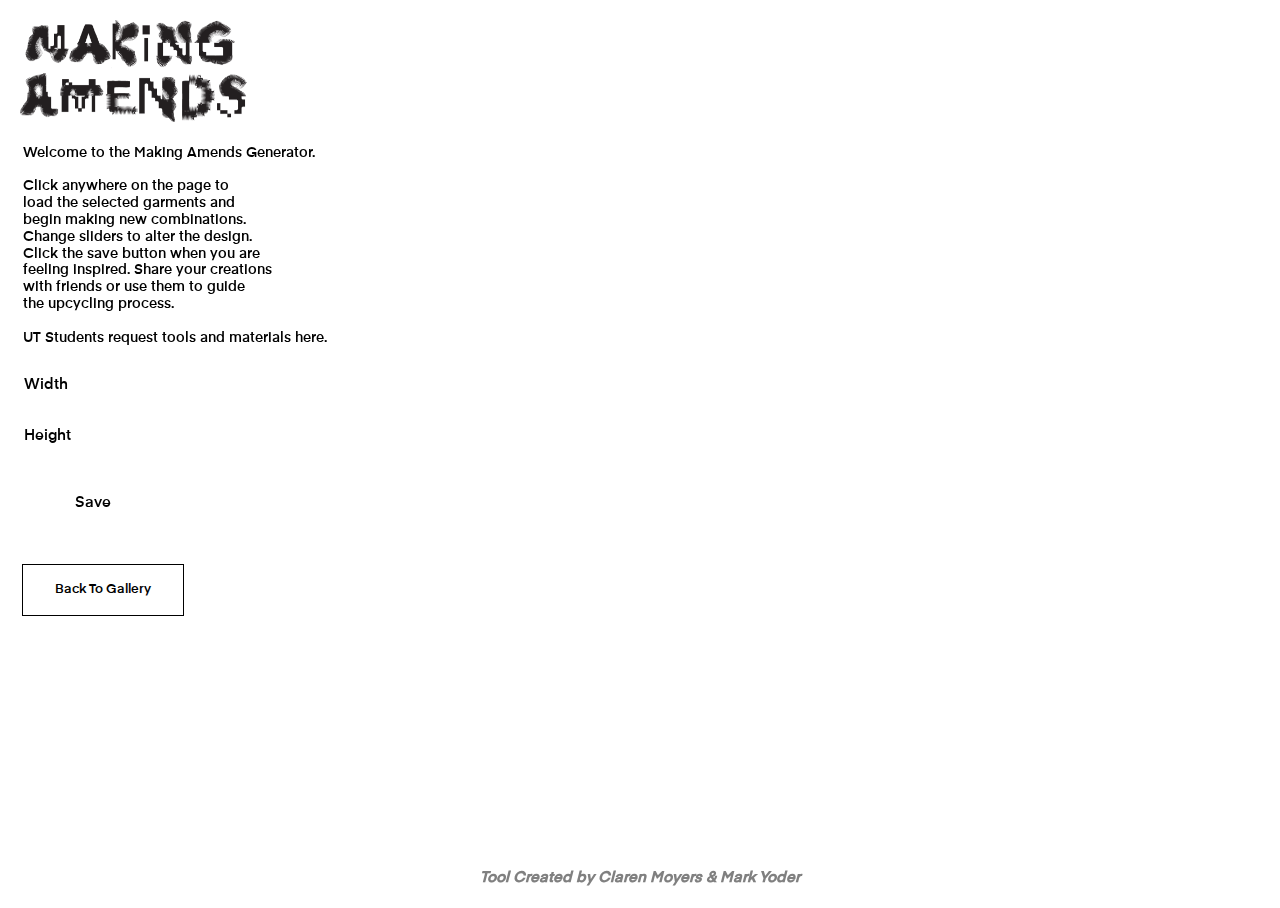
<file: display.html>
<!DOCTYPE html><html><head></head>

  
    <script src="javascript/p5.js"></script>
    <script src="javascript/p5.dom.min.js"></script>
    <script src="javascript/p5.sound.min.js"></script>
    <link rel="stylesheet" type="text/css" href="style.css">
    <meta charset="utf-8">
    <link rel="icon" type="image/png" href="icons/favicon.jpg"/>


        
        <style>

html, body {
  height: 100%;
}

body {

  /* This centers our sketch horizontally. */
  justify-content: center;

  /* This centers our sketch vertically. */
  align-items: center;


}

.box3 {
    width:170px;
    height:auto;
    float:left;
 }

.images { 
    width: 25%;
  float: left;
  padding: 30px;
  margin: 15px;
}

.images img{

    width: 100%;
  height: auto;
}
    </style>


    
<div id="content"><h2 style="color: black; font-size: 14px; margin-top: 120px; margin-left: 15px; line-height: 1.2;text-align: left; font-weight: 500;">
  <br>  Welcome to the Making Amends Generator. <br>
  <br>

  Click anywhere on the page to <br>
  load the selected garments and<br>
  begin making new combinations.<br>
  Change sliders to alter the design. <br>
  Click the save button when you are <br>
  feeling inspired. Share your creations <br>
  with friends or use them to guide <br>
  the upcycling process. <br>
  <br>
  UT Students request tools and materials here.
</h2></div>

<div id="content" style="position: fixed">
  <img style="position: fixed;" src="icons/MALogo.png" width=227.34 height=101.925 class="ribbon">
  </div>
  <div>

      </div>




        <body>

          <form method="get" action="index.html">
            <input id="backbutton" type="submit" style="position: fixed; top: 560px; left: 20px;" value="Back To Gallery"/>
        </form>



            <div id="images">
            
            </div> 

            <script src="javascript/sketch.js"></script>


           
        </script>
     

        </body>
        <div class="footer">
          <h2 style="font-style: italic; color:gray;">Tool Created by Claren Moyers & Mark Yoder</h2>
        </div>

    </head>
</html>
</file>
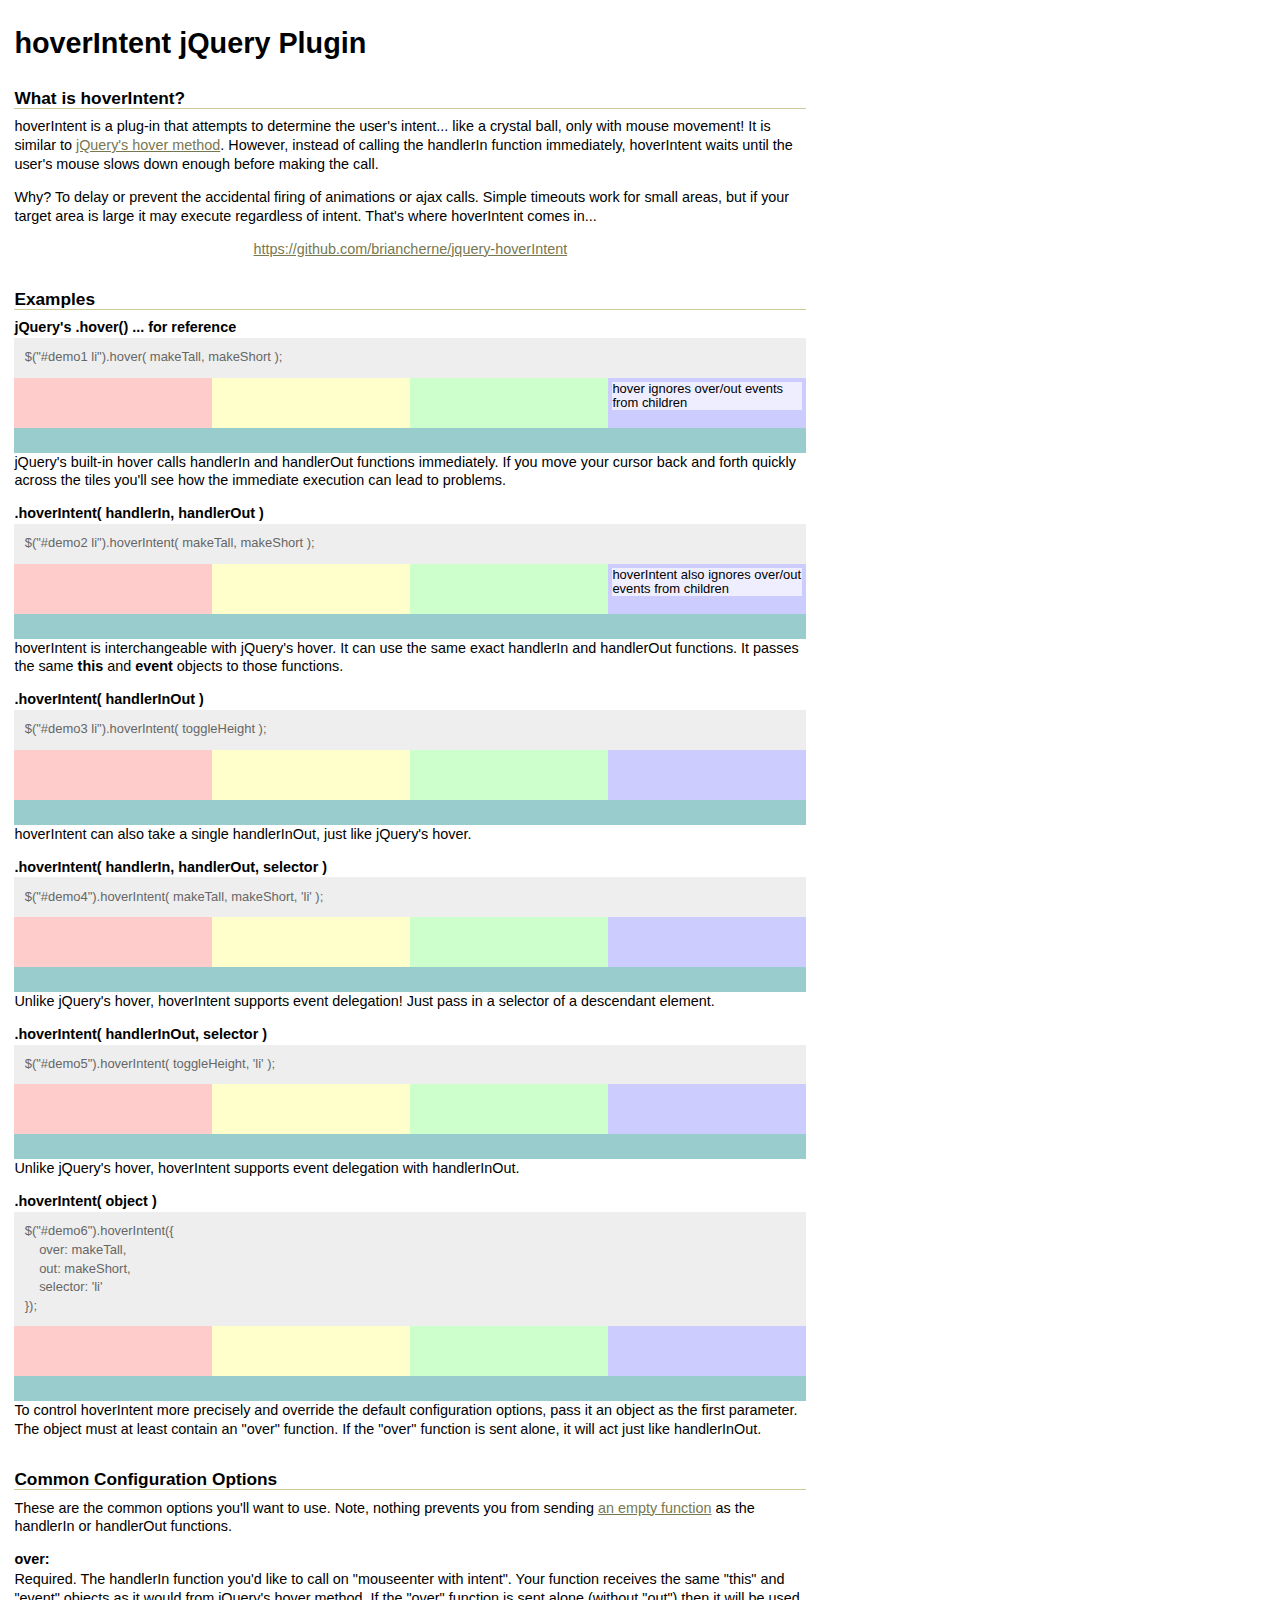
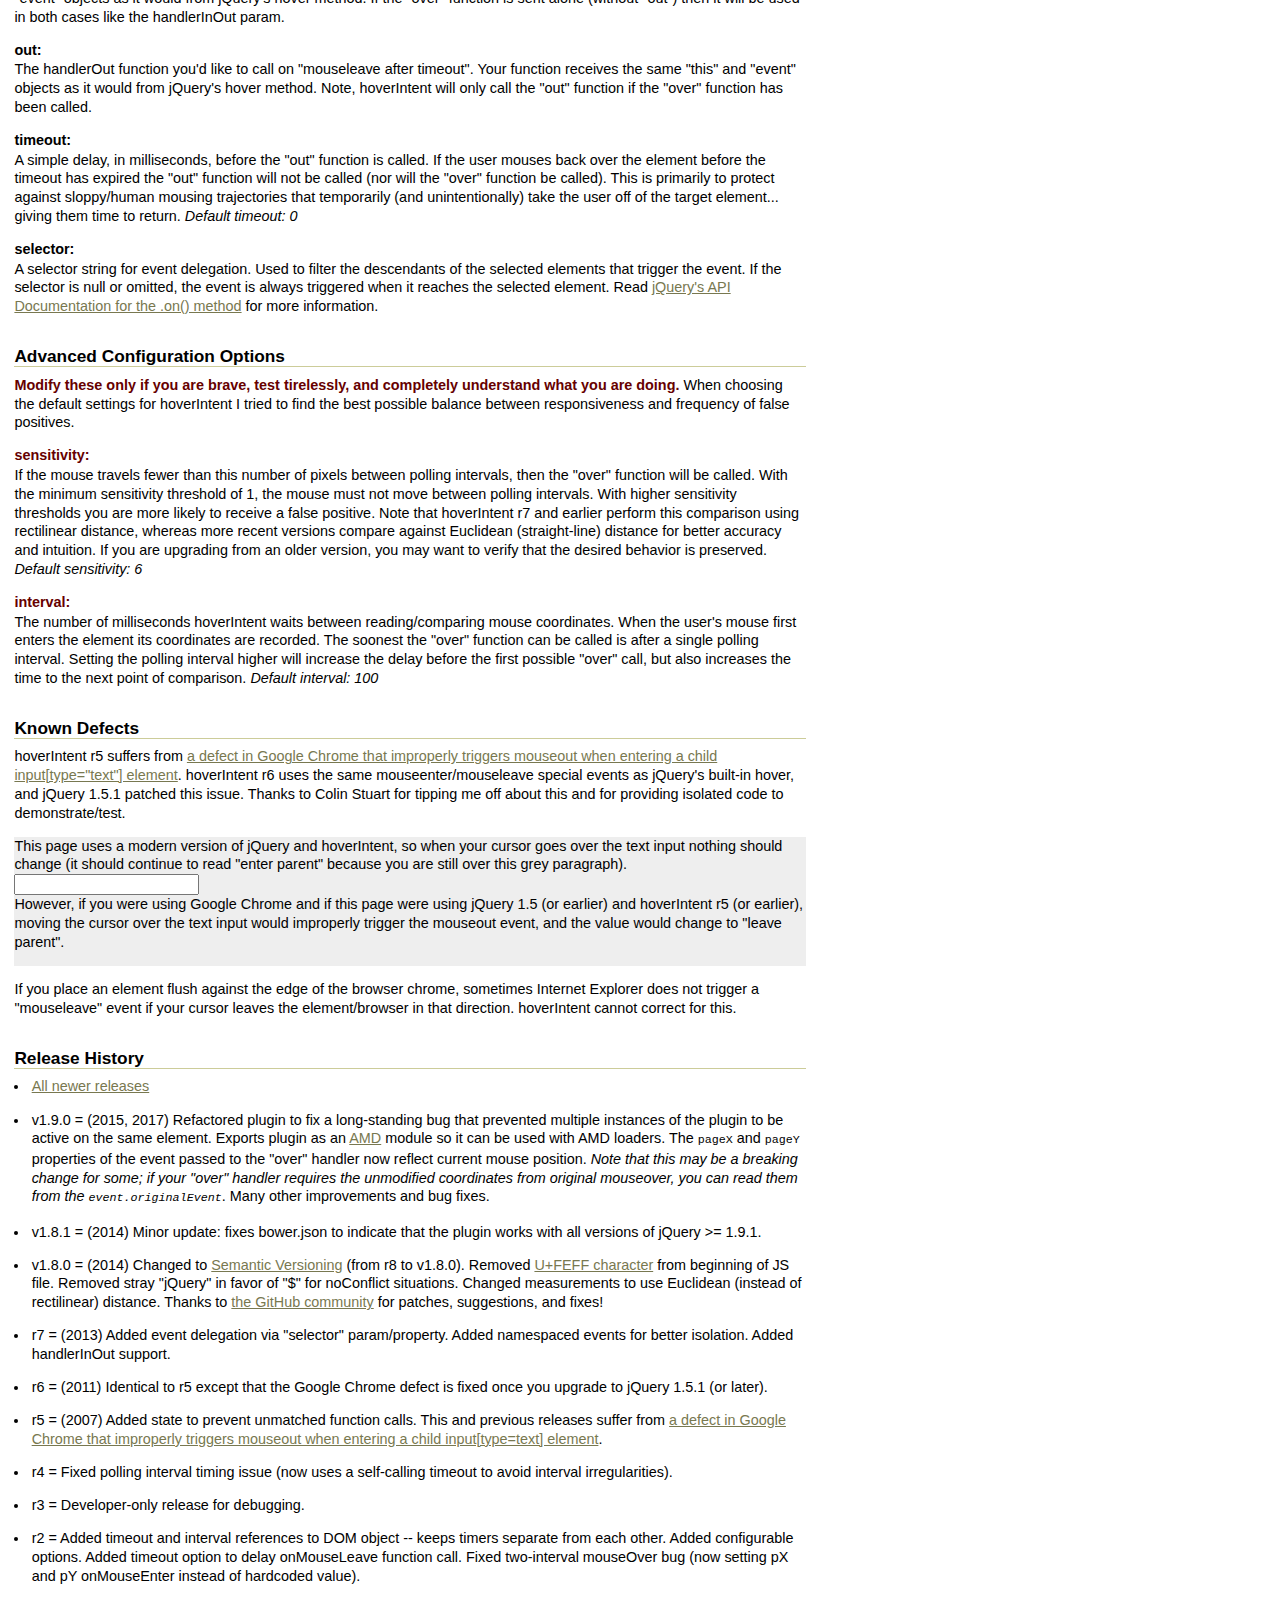
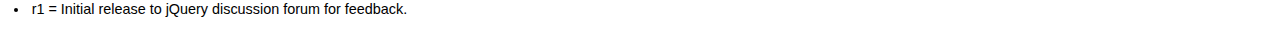
<file: jquery-hoverIntent-master/index2.html>
<!DOCTYPE html>
<html lang="en">
<head>
    <title>hoverIntent jQuery Plugin</title>
    <meta charset="utf-8">
    <meta http-equiv="X-UA-Compatible" content="IE=Edge;chrome=IE8">
    <meta name="viewport" content="width=device-width, initial-scale=1">
    <!-- TODO: move scripts to bottom, styles to external file. -UA -->
    <script type="text/javascript" src="//code.jquery.com/jquery-1.11.3.min.js"></script>
    <script type="text/javascript" src="./jquery.hoverIntent.js"></script>

    <!-- LAYOUT CSS // NOT REQUIRED for hoverIntent, just for prettification -->
    <style type="text/css" media="screen">
        body {background:#fff; font-family:sans-serif; font-size:.9em; color:#000; margin:0; padding:1em; line-height:1.3em; max-width:55em;}

        h2 {width:100%; border-bottom:#cc9 1px solid; margin:0 0 .5em 0; padding:1em 0 0 0; font-size:1.2em;}
        h3 {display:block; margin:0; padding:0 0 1px 0; font-size:1em; font-weight:bold;}

        p {margin:0; padding:0 0 1em 0; clear:both;}

        pre {background:#eee; color:#666; padding:.8em; margin:0; font-size:.9em; font-family:sans-serif; overflow:auto;}

        a {color:#787850; text-decoration:underline;}
        a:hover {text-decoration:none;}

        ul {margin:0; padding:0 0 0 1em; clear:both;}
        ul li {margin:0; padding:0 0 1em .2em;}
    </style>

    <!-- DEMO CSS // NOT REQUIRED for hoverIntent to work, just for demo purposes -->
    <style type="text/css" media="screen">
        ul.demo {display:block; width:100%; height:75px; padding:0; margin:0; background:#9cc; list-style-type:none;}
        ul.demo li {background:#fcc; display:block; width:25%; height:50px; padding:0; margin:0; float:left; position:relative; overflow:hidden; cursor:default;  font-size:0.9em; line-height:1.1em;}
        ul.demo li.p2 {background:#ffc;}
        ul.demo li.p3 {background:#cfc;}
        ul.demo li.p4 {background:#ccf;}
        ul.demo li span { display:block; margin:4px; background:#eef; cursor:default;}
    </style>

    <!-- DEMO JS -->
    <script type="text/javascript" charset="utf-8">
        $(document).ready(function(){
            $("#demo1 li").hover(makeTall,makeShort);
            $("#demo2 li").hoverIntent(makeTall,makeShort);
            $("#demo3 li").hoverIntent(toggleHeight);
            $("#demo4").hoverIntent(makeTall,makeShort,'li');
            $("#demo5").hoverIntent(toggleHeight,'li');
            $("#demo6").hoverIntent({
                over: makeTall,
                out: makeShort,
                selector: 'li'
            });
        }); // close document.ready

        function makeTall(){$(this).animate({"height":75},200);}
        function makeShort(){$(this).animate({"height":50},200);}
        function toggleHeight(e){var h=(e.type==="mouseenter") ? 75 : 50; $(this).stop().animate({"height":h},200);}
    </script>

</head>

<body>
    <h1>hoverIntent jQuery Plugin</h1>
    <h2>What is hoverIntent?</h2>
    <p>hoverIntent is a plug-in that attempts to determine the user's intent... like a crystal ball, only with mouse movement! It is similar to <a href="http://api.jquery.com/hover/">jQuery's hover method</a>. However, instead of calling the handlerIn function immediately, hoverIntent waits until the user's mouse slows down enough before making the call.</p>
    <p>Why? To delay or prevent the accidental firing of animations or ajax calls. Simple timeouts work for small areas, but if your target area is large it may execute regardless of intent. That's where hoverIntent comes in...</p>
    <p style="text-align:center;"><a href="https://github.com/briancherne/jquery-hoverIntent">https://github.com/briancherne/jquery-hoverIntent</a></p>

    <h2>Examples</h2>

    <noscript><p style="background:yellow;padding:1em;margin:1em;"><em>WARNING: If you can see this message <strong>JavaScript is disabled</strong>. This plug-in requires JavaScript to be enabled in order for the examples to work. (This is really a note to myself so the next time I look at this page with JavaScript accidentally turned off I don't freak out and wonder why it's not working)</em></p></noscript>

    <h3>jQuery's .hover() ... for reference</h3>
    <pre>$("#demo1 li").hover( makeTall, makeShort );</pre>
    <ul class="demo" id="demo1">
        <li class="p1">&nbsp;</li>
        <li class="p2">&nbsp;</li>
        <li class="p3">&nbsp;</li>
        <li class="p4"><span>hover ignores over/out events from children</span></li>
    </ul>
    <p>jQuery's built-in hover calls handlerIn and handlerOut functions immediately. If you move your cursor back and forth quickly across the tiles you'll see how the immediate execution can lead to problems.</p>

    <h3>.hoverIntent( handlerIn, handlerOut )</h3>
    <pre>$("#demo2 li").hoverIntent( makeTall, makeShort );</pre>
    <ul class="demo" id="demo2">
        <li class="p1">&nbsp;</li>
        <li class="p2">&nbsp;</li>
        <li class="p3">&nbsp;</li>
        <li class="p4"><span>hoverIntent also ignores over/out events from children</span></li>
    </ul>
    <p>hoverIntent is interchangeable with jQuery's hover. It can use the same exact handlerIn and handlerOut functions. It passes the same <strong>this</strong> and <strong>event</strong> objects to those functions.</p>

    <h3>.hoverIntent( handlerInOut )</h3>
    <pre>$("#demo3 li").hoverIntent( toggleHeight );</pre>
    <ul class="demo" id="demo3">
        <li class="p1">&nbsp;</li>
        <li class="p2">&nbsp;</li>
        <li class="p3">&nbsp;</li>
        <li class="p4">&nbsp;</li>
    </ul>
    <p>hoverIntent can also take a single handlerInOut, just like jQuery's hover.</p>

    <h3>.hoverIntent( handlerIn, handlerOut, selector )</h3>
    <pre>$("#demo4").hoverIntent( makeTall, makeShort, 'li' );</pre>
    <ul class="demo" id="demo4">
        <li class="p1">&nbsp;</li>
        <li class="p2">&nbsp;</li>
        <li class="p3">&nbsp;</li>
        <li class="p4">&nbsp;</li>
    </ul>
    <p>Unlike jQuery's hover, hoverIntent supports event delegation! Just pass in a selector of a descendant element.</p>

    <h3>.hoverIntent( handlerInOut, selector )</h3>
    <pre>$("#demo5").hoverIntent( toggleHeight, 'li' );</pre>
    <ul class="demo" id="demo5">
        <li class="p1">&nbsp;</li>
        <li class="p2">&nbsp;</li>
        <li class="p3">&nbsp;</li>
        <li class="p4">&nbsp;</li>
    </ul>
    <p>Unlike jQuery's hover, hoverIntent supports event delegation with handlerInOut.</p>

    <h3>.hoverIntent( object )</h3>
<pre>
$("#demo6").hoverIntent({
    over: makeTall,
    out: makeShort,
    selector: 'li'
});
</pre>
    <ul class="demo" id="demo6">
        <li class="p1">&nbsp;</li>
        <li class="p2">&nbsp;</li>
        <li class="p3">&nbsp;</li>
        <li class="p4">&nbsp;</li>
    </ul>
    <p>To control hoverIntent more precisely and override the default configuration options, pass it an object as the first parameter. The object must at least contain an "over" function. If the "over" function is sent alone, it will act just like handlerInOut.</p>

    <h2>Common Configuration Options</h2>
    <p>These are the common options you'll want to use. Note, nothing prevents you from sending <a href="http://api.jquery.com/jQuery.noop/">an empty function</a> as the handlerIn or handlerOut functions.</p>

    <h3>over:</h3>
    <p>Required. The handlerIn function you'd like to call on "mouseenter with intent". Your function receives the same "this" and "event" objects as it would from jQuery's hover method. If the "over" function is sent alone (without "out") then it will be used in both cases like the handlerInOut param.</p>

    <h3>out:</h3>
    <p>The handlerOut function you'd like to call on "mouseleave after timeout". Your function receives the same "this" and "event" objects as it would from jQuery's hover method. Note, hoverIntent will only call the "out" function if the "over" function has been called.</p>

    <h3>timeout:</h3>
    <p>A simple delay, in milliseconds, before the "out" function is called. If the user mouses back over the element before the timeout has expired the "out" function will not be called (nor will the "over" function be called). This is primarily to protect against sloppy/human mousing trajectories that temporarily (and unintentionally) take the user off of the target element... giving them time to return. <em>Default timeout: 0</em></p>

    <h3>selector:</h3>
    <p>A selector string for event delegation. Used to filter the descendants of the selected elements that trigger the event. If the selector is null or omitted, the event is always triggered when it reaches the selected element. Read <a href="http://api.jquery.com/on/#direct-and-delegated-events">jQuery's API Documentation for the .on() method</a> for more information.</p>

    <h2>Advanced Configuration Options</h2>
    <p><strong style="color:#600">Modify these only if you are brave, test tirelessly, and completely understand what you are doing.</strong> When choosing the default settings for hoverIntent I tried to find the best possible balance between responsiveness and frequency of false positives.</p>

    <h3 style="color:#600">sensitivity:</h3>
    <p>If the mouse travels fewer than this number of pixels between polling intervals, then the "over" function will be called. With the minimum sensitivity threshold of 1, the mouse must not move between polling intervals. With higher sensitivity thresholds you are more likely to receive a false positive. Note that hoverIntent r7 and earlier perform this comparison using rectilinear distance, whereas more recent versions compare against Euclidean (straight-line) distance for better accuracy and intuition. If you are upgrading from an older version, you may want to verify that the desired behavior is preserved. <em>Default sensitivity: 6</em></p>

    <h3 style="color:#600">interval:</h3>
    <p>The number of milliseconds hoverIntent waits between reading/comparing mouse coordinates. When the user's mouse first enters the element its coordinates are recorded. The soonest the "over" function can be called is after a single polling interval. Setting the polling interval higher will increase the delay before the first possible "over" call, but also increases the time to the next point of comparison. <em>Default interval: 100</em></p>

    <h2>Known Defects</h2>
    <p>hoverIntent r5 suffers from <a href="http://code.google.com/p/chromium/issues/detail?id=68629">a defect in Google Chrome that improperly triggers mouseout when entering a child input[type="text"] element</a>. hoverIntent r6 uses the same mouseenter/mouseleave special events as jQuery's built-in hover, and jQuery 1.5.1 patched this issue. Thanks to Colin Stuart for tipping me off about this and for providing isolated code to demonstrate/test.</p>
    <p id="chrome9defect" style="background:#eee;margin-bottom:1em;">This page uses a modern version of jQuery and hoverIntent, so when your cursor goes over the text input nothing should change (it should continue to read "enter parent" because you are still over this grey paragraph). <br/><input type="text" value=""/><br/> However, if you were using Google Chrome and if this page were using jQuery 1.5 (or earlier) and hoverIntent r5 (or earlier), moving the cursor over the text input would improperly trigger the mouseout event, and the value would change to "leave parent".</p>
    <script type="text/javascript">
        function enter(e){$("input", e.target).val("enter parent");}
        function leave(e){$("input", e.target).val("leave parent");}
        $("#chrome9defect").hoverIntent(enter,leave);
    </script>
    <p>If you place an element flush against the edge of the browser chrome, sometimes Internet Explorer does not trigger a "mouseleave" event if your cursor leaves the element/browser in that direction. hoverIntent cannot correct for this.</p>

    <h2>Release History</h2>
    <ul>
        <li><a href="https://github.com/briancherne/jquery-hoverIntent/releases">All newer releases</a></li>
        <li>v1.9.0 = (2015, 2017) Refactored plugin to fix a long-standing bug that prevented multiple instances of the plugin to be active on the same element. Exports plugin as an <a href="http://requirejs.org/docs/whyamd.html">AMD</a> module so it can be used with AMD loaders. The <code>pageX</code> and <code>pageY</code> properties of the event passed to the "over" handler now reflect current mouse position. <em>Note that this may be a breaking change for some; if your "over" handler requires the unmodified coordinates from original mouseover, you can read them from the <code>event.originalEvent</code></em>. Many other improvements and bug fixes.</li>
        <li>v1.8.1 = (2014) Minor update: fixes bower.json to indicate that the plugin works with all versions of jQuery &gt;= 1.9.1.</li>
        <li>v1.8.0 = (2014) Changed to <a href="http://semver.org">Semantic Versioning</a> (from r8 to v1.8.0). Removed <a href="https://en.wikipedia.org/wiki/Zero-width_no-break_space">U+FEFF character</a> from beginning of JS file. Removed stray "jQuery" in favor of "$" for noConflict situations. Changed measurements to use Euclidean (instead of rectilinear) distance. Thanks to <a href="https://github.com/briancherne/jquery-hoverIntent/graphs/contributors">the GitHub community</a> for patches, suggestions, and fixes!</li>
        <li>r7 = (2013) Added event delegation via "selector" param/property. Added namespaced events for better isolation. Added handlerInOut support.</li>
        <li>r6 = (2011) Identical to r5 except that the Google Chrome defect is fixed once you upgrade to jQuery 1.5.1 (or later).</li>
        <li>r5 = (2007) Added state to prevent unmatched function calls. This and previous releases suffer from <a href="http://code.google.com/p/chromium/issues/detail?id=68861">a defect in Google Chrome that improperly triggers mouseout when entering a child input[type=text] element</a>.</li>
        <li>r4 = Fixed polling interval timing issue (now uses a self-calling timeout to avoid interval irregularities).</li>
        <li>r3 = Developer-only release for debugging.</li>
        <li>r2 = Added timeout and interval references to DOM object -- keeps timers separate from each other. Added configurable options. Added timeout option to delay onMouseLeave function call. Fixed two-interval mouseOver bug (now setting pX and pY onMouseEnter instead of hardcoded value).</li>
        <li>r1 = Initial release to jQuery discussion forum for feedback.</li>
    </ul>

</body>
</html>
</file>
<file: style.css>
@font-face {
    font-family: "Eina";
    src: url('fonts/Eina01-Bold.ttf') format('truetype');
    src: url('fonts/Eina01-Regular.ttf') format('truetype');
    src: url('fonts/Eina01-SemiBold.ttf') format('truetype');
  }

  @font-face {
    font-family: "Eina02";
    src: url('fonts/Eina02-Bold.ttf') format('truetype');

  }


  .centered {margin-left: 20%;
    margin-right: 0%;
    overflow:auto;}
  
  
  .column {
    margin: 3.5%;
  
      float: left;
      width: 25%;
    }
  /* The container */
  .container {
    display: block;
    position: relative;
    margin-bottom: 12px;
    cursor: pointer;
    font-size: 22px;
    -webkit-user-select: none;
    -moz-user-select: none;
    -ms-user-select: none;
    user-select: none;
  }
  
  /* Hide the browser's default checkbox */
  .container input {
    position: absolute;
    opacity: 0;
    cursor: pointer;
    height: 0;
    width: 0;
    display: none;
  }
  
  /* Create a custom checkbox */
  .checkmark {
  
  
      background-color: white;

    
    
    float: left;
  
    top: 0;
    left: 0;
    height:425px;
    padding-left: 0%;
    width: 375px;
    background-repeat: no-repeat;
    background-size:375px 250px;
    overflow: hidden;
  
  
  }
  
  .checkmark2 {
  
  
  background-color: white;
  border: 1px solid black;
  
  
  float: left;
  
  top: 0;
  left: 0;
  height:100px;
  padding-left: 1%;
  width: 375px;
  background-repeat: no-repeat;
  background-size:375px 250px;
  background-position: center top;
  overflow: hidden;
  
  
  }
  
  h2 {
    color: black;
    font-family: Eina;
    position: relative;
    font-size: 15px;
      text-align: center;
      line-height: 125%;
  
  }
  h3 {
    color:black;
    font-family: Eina02;
    position: relative;
    font-size: 65px;
      text-align: center;
      line-height: 80%;
  
  }

  p {    color: black;
    font-family: Eina;
    position: relative;
    font-size: 15px;
      text-align: center;
      line-height: 105%;}
  
  h1 {
color: black
;    font-family: Eina;
    line-height: 80%;
  
    position: relative;
  font-size: 8px;
  text-align: center;
  bottom: 0;
  
  } 
              #bottom { 
                  position:absolute;                  
                  bottom:0;                          
                  right:0;                          
              } 
  
  
  
  /* When the checkbox is checked, add a #184F8D background */
  .container input:checked ~ .checkmark {
    background-color: black;
  }
  .container input:checked ~ .checkmark h2{
    color:white;
  }
  .container input:checked ~ .checkmark a{
    color:white;
  }

  .container input:checked ~ .checkmark h1{
    color:white;
  }
  /* Create the checkmark/indicator (hidden when not checked) */
  .checkmark:after {
    content: "";
    position: relative;
    display: none;
  }
  
  /* Show the checkmark when checked */
  .container input:checked ~ .checkmark:after {
    display: block;
    display: none;
  }
  
  .container input:checked ~ .checkmark2 {
    background-color: #184F8D;
  }
  .container input:checked ~ .checkmark2 h2{
    color:white;
  }
  
  .container input:checked ~ .checkmark2 h1{
    color:white;
  }
  /* Create the checkmark2/indicator (hidden when not checked) */
  .checkmark2:after {
    content: "";
    position: relative;
    display: none;
  }
  
  /* Show the checkmark2 when checked */
  .container input:checked ~ .checkmark2:after {
    display: block;
    display: none;
  }
  
  /* Style the checkmark2/indicator */
  
  
  #content {
    position: fixed;
    z-index: 300;
  }
  #content img {
    position: fixed;
      top: 20px;
      left: 20px;
  }
  
  #content2 {
    position: fixed;
    z-index: 300;
  }
  #content2 img {
    position: fixed;
      top: 27px;
      right: 185px;
  }
  .ribbon {
    position: fixed;
  }

  body {cursor: url("icons/mouse.png"), default;}



  input[id=swag] {
color:black;
background-color:white;
    font-family: Eina;
    border: 1px solid black;
    padding: 16px 32px;
    text-decoration: none;
    margin: 4px 2px;
    cursor: pointer;
    background-position: 5px 5px;
    background-image: url("icons/asset.svg");
    background-size: 50px;
    background-repeat: no-repeat;
  }

  input[id=backbutton] {
    color:black;
    background-color:white;
        font-family: Eina;
        border: 1px solid black;
        padding: 16px 32px;
        text-decoration: none;
        margin: 4px 2px;
        cursor: pointer;
        background-position: 5px 5px;
        background-size: 50px;
        background-repeat: no-repeat;
      }
    
    




  canvas{border: 2px solid black}

  input[id=swag]:hover {z-index: 301; background-image: url("icons/cartwhite.svg"); background-color:black;color:white  }

  input[id=backbutton]:hover {z-index: 301; background-color:black;color:white  }




  .text {
    background-color:#ff0000;
    color:#fff;
    display:inline-block;
    padding-left:4px;
}
.arrow {
    border-style: dashed;
    border-color: transparent;
    border-width: 0.20em;
    display: -moz-inline-box;
    display: inline-block;
    /* Use font-size to control the size of the arrow. */
    font-size: 100px;
    height: 0;
    line-height: 0;
    position: relative;
    vertical-align: middle;
    width: 0;
    background-color:#fff; /* change background color acc to bg color */ 
    border-left-width: 0.2em;
    border-left-style: solid;
    border-left-color:#184F8D;
    left:0.25em;
}

.footer {
  position: fixed;
  left: 0;
  bottom: 0;
  width: 100%;
  color:black;
  text-align: center;
}

.slidecontainer {
  width: 100%;
}

.slider {
  -webkit-appearance: none;
  width: 100%;
  height: 25px;
  background: #d3d3d3;
  outline: none;
  opacity: 0.7;
  -webkit-transition: .2s;
  transition: opacity .2s;
}

.slider:hover {
  opacity: 1;
}

.slider::-webkit-slider-thumb {
  -webkit-appearance: none;
  appearance: none;
  width: 25px;
  height: 25px;
  background: #4CAF50;
  cursor: pointer;
}

.slider::-moz-range-thumb {
  width: 25px;
  height: 25px;
  background: #4CAF50;
  cursor: pointer;
}



 a {
color:black;
  font-family: Eina;
  position: relative;
  font-size: 15px;
    line-height: 105%;
    text-align: center;
}


.collapsible::before {
  content: ' ';
  display: inline-block;
  border-top: 15px solid transparent;
  border-bottom: 15px solid transparent;
  border-left: 15px solid currentColor;
  vertical-align: middle;
  margin-right: .7rem;
  transform: translateY(-2px);
  transition: transform .2s ease-out;
}
.collapsible:active+.collapsible::before {
  transform: rotate(90deg) translateX(-3px);
}


.collapsible {
background-color:white;
border: none;
line-height: 105%;

color: white;
cursor: pointer;
width: 75%;
text-align: left;
outline: none;
color: black;
font-family: Eina02;
position: relative;
font-size: 72px;
left: 24%;
right: 2%;
margin-right: 2%;
padding-top: 0%;




}

/* .active, .collapsible:hover {
color: white;
background-color: blue;
} */

.content {
display: none;
overflow: hidden;
margin-left: 20%;
margin-right: 2%;
overflow:auto
}
</file>
